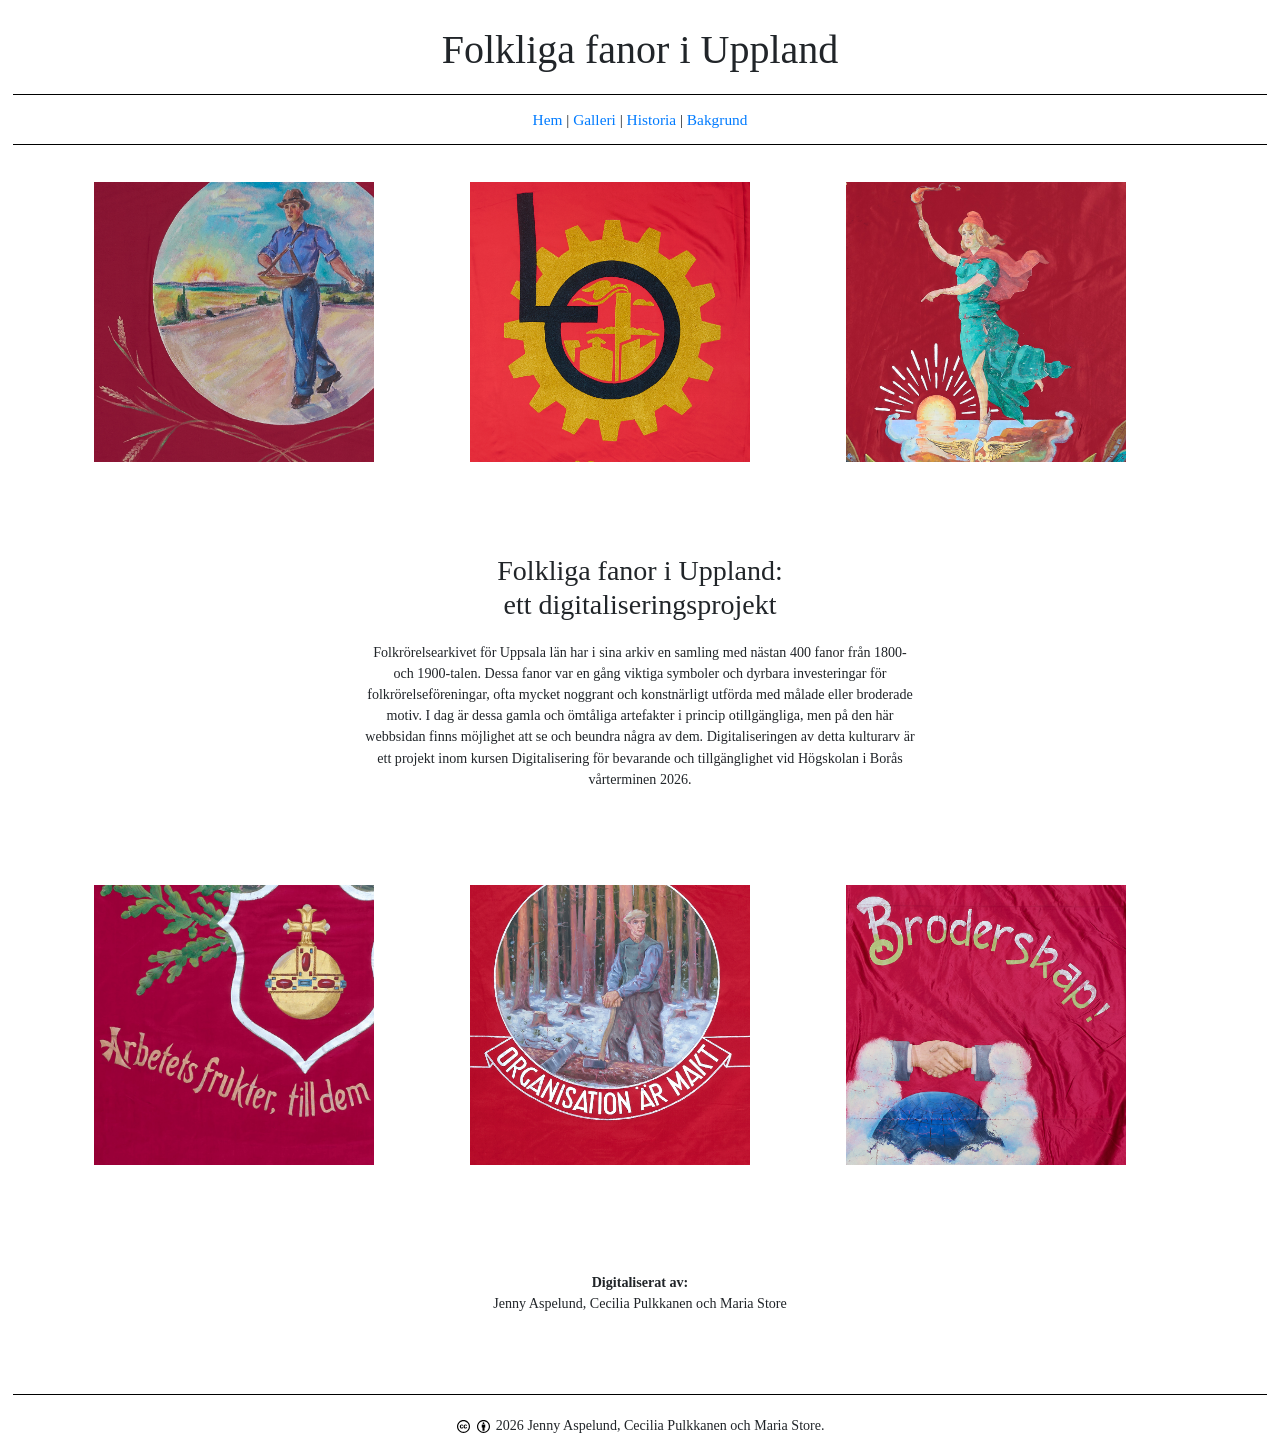
<file: docs/index.html>
<!DOCTYPE HTML>
<html lang="en" xml:lang="en">
   <head>
      <meta http-equiv="Content-Type" content="text/html; charset=UTF-8">
      <title> Fanor i Uppland: om projektet </title>
      <link rel="stylesheet"
         href="https://stackpath.bootstrapcdn.com/bootstrap/4.3.1/css/bootstrap.min.css"
         integrity="sha384-ggOyR0iXCbMQv3Xipma34MD+dH/1fQ784/j6cY/iJTQUOhcWr7x9JvoRxT2MZw1T"
         crossorigin="anonymous">
      <link rel="stylesheet" href="assets/css/main.css">
     
   </head>
   <body>
      <header>
         <h1>Folkliga fanor i Uppland</h1>
      </header>
      <nav id="sitenav"><a href="index.html">Hem</a> | 
         <a href="galleri.html">Galleri</a> | 
         <a href="historia.html">Historia</a> |
         <a href="bakgrund.html">Bakgrund</a>
      </nav>
      <main id="manuscript">
         <div class="container">
            <div class="row">
               <div class="column-33">
                  <img src="assets/img/documents/fana01-almunge.detalj.jpg" class="thumbnail"
                     alt="Bild av en fana">
               </div>
               <div class="column-33">
                  <img src="assets/img/documents/fana07-uppsala-fabriks.detalj.jpg" class="thumbnail"
                     alt="Bild av en fana">
               </div>
              
               <div class="column-33">
                  <img src="assets/img/documents/fana08-uppsala-jarnvag.detalj.jpg" class="thumbnail"
                     alt="Bild av en fana">
               </div>
            </div>
            <br>
            <br> 
            <div class="row">
               <div class="column-25"></div>
               <div class="column">
                  <h3 style="text-align: center;">Folkliga fanor i Uppland: <br>ett digitaliseringsprojekt</h3>
                  <p style="text-align: center;">Folkrörelsearkivet för Uppsala län har i sina arkiv en samling med nästan 400 fanor från 1800- och 1900-talen. 
                     Dessa fanor var en gång viktiga symboler och dyrbara investeringar för folkrörelseföreningar, ofta mycket
                     noggrant och konstnärligt utförda med målade eller broderade motiv. I dag är dessa gamla och ömtåliga artefakter 
                     i princip otillgängliga, men på den här webbsidan finns möjlighet att se och beundra några av dem. Digitaliseringen
                     av detta kulturarv är ett projekt inom kursen Digitalisering för bevarande och tillgänglighet vid Högskolan i 
                     Borås vårterminen 2026.</p>
               </div>
               <div class="column-25"></div>
            </div>
            <br>
            <br>
            <div class="row">
               <div class="column-33">
                  <img src="assets/img/documents/fana03b-forsmark-detalj.jpg" class="thumbnail"
                     alt="Bild av en fana">
               </div>
               <div class="column-33">
                  <img src="assets/img/documents/fana06-soderfors.detalj.jpg" class="thumbnail"
                     alt="Bild av en fana">
               </div>
               <div class="column-33">
                  <img src="assets/img/documents/fana09-uppsala-jarnvag.detalj.jpg" class="thumbnail"
                     alt="Bild av en fana">
               </div>
            </div>
            <div class="row">
               <div class="column-33"></div>
               <div class="column-33">
                  
               </div>
               <div class="column-33"></div>
            </div>
            <div class="row">
               <div class="col-sm">
                  <article id="details">
      
                     <p><strong>Digitaliserat av:</strong><br>Jenny Aspelund, Cecilia Pulkkanen och Maria Store</p>
                  </article>
               </div>
            </div>
         </div>
      </main>
      <footer>
         <div class="row" id="footer">
            <div class="col-sm copyright">
               <div class="copyright_logos">
                  <a href="https://creativecommons.org/licenses/by/4.0/legalcode">
                     <img src="assets/img/logos/cc.svg" class="copyright_logo"
                        alt="Creative Commons License">
                     <img src="assets/img/logos/by.svg" class="copyright_logo"
                        alt="Attribution 4.0 International">
                  </a>
               </div>
               <div class="copyright_text"> 2026 Jenny Aspelund, Cecilia Pulkkanen och Maria Store.
               </div>
            </div>
         </div>
      </footer>
      <script src="https://code.jquery.com/jquery-3.3.1.slim.min.js" integrity="sha384-q8i/X+965DzO0rT7abK41JStQIAqVgRVzpbzo5smXKp4YfRvH+8abtTE1Pi6jizo" crossorigin="anonymous"></script>
      <script src="https://cdn.jsdelivr.net/npm/popper.js@1.14.3/dist/umd/popper.min.js" integrity="sha384-ZMP7rVo3mIykV+2+9J3UJ46jBk0WLaUAdn689aCwoqbBJiSnjAK/l8WvCWPIPm49" crossorigin="anonymous"></script>
      <script src="https://cdn.jsdelivr.net/npm/bootstrap@4.1.3/dist/js/bootstrap.min.js" integrity="sha384-ChfqqxuZUCnJSK3+MXmPNIyE6ZbWh2IMqE241rYiqJxyMiZ6OW/JmZQ5stwEULTy" crossorigin="anonymous"></script>
   </body>
</html>
</file>
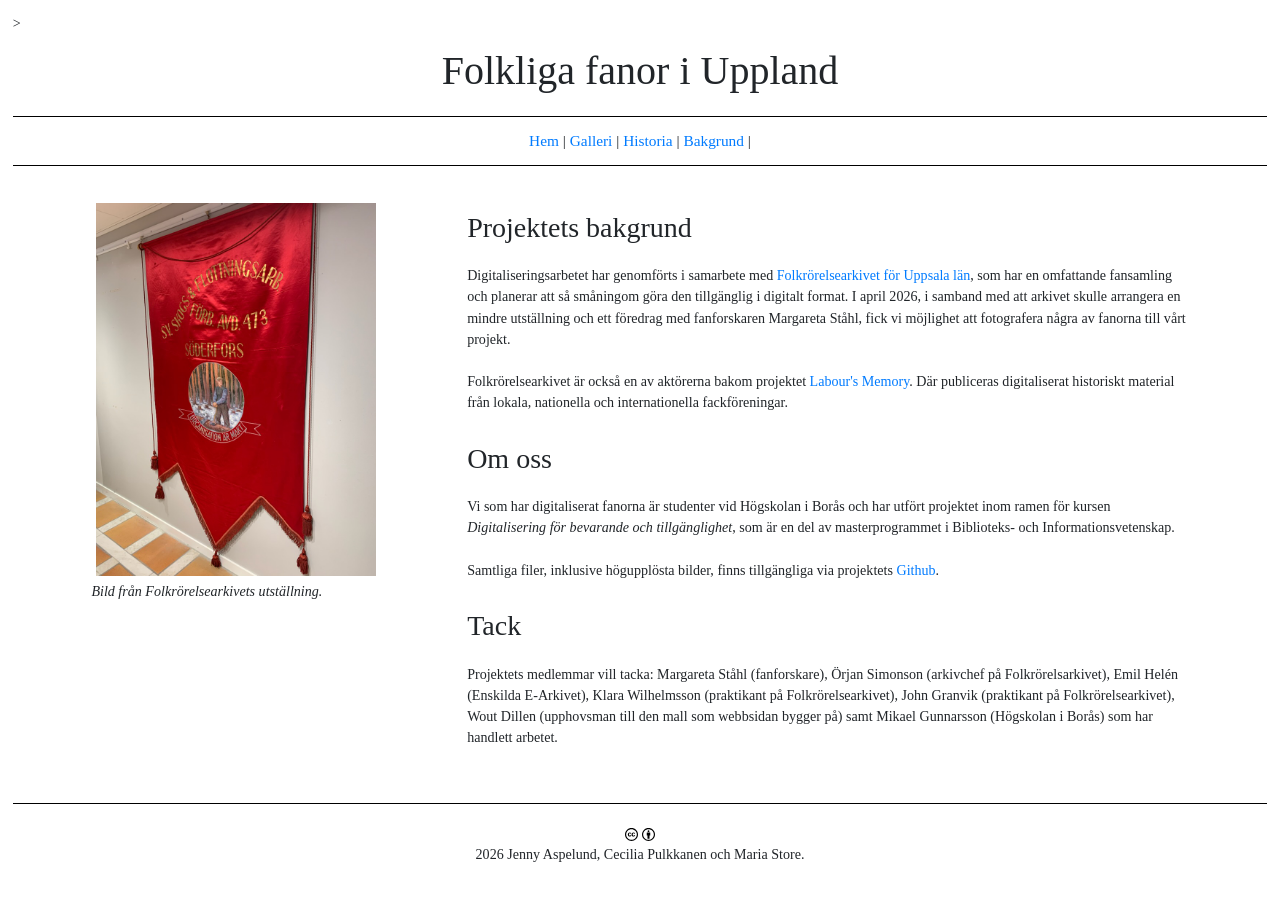
<file: docs/bakgrund.html>
<!DOCTYPE HTML><html lang="en" xml:lang="en">
   <head>
      <meta http-equiv="Content-Type" content="text/html; charset=UTF-8">
      <title>
                    
                    Folkliga fanor i Uppland
                </title>
      <link rel="stylesheet"
         href="https://stackpath.bootstrapcdn.com/bootstrap/4.3.1/css/bootstrap.min.css"
         integrity="sha384-ggOyR0iXCbMQv3Xipma34MD+dH/1fQ784/j6cY/iJTQUOhcWr7x9JvoRxT2MZw1T"
         crossorigin="anonymous">
      <link rel="stylesheet" href="assets/css/main.css">>
      <header>
         <h1>Folkliga fanor i Uppland</h1>
      </header>
      <nav id="sitenav"><a href="index.html">Hem</a> |
         <a href="galleri.html">Galleri</a> |
         <a href="historia.html">Historia</a> |
         <a href="bakgrund.html">Bakgrund</a> |
         </nav>
      <main>
         <div class="container">
            <div class="row">
               <div class="col-">
                  
               </div>
               <div class="col-md">
               </div>
            </div>
            <div class="row">
               <div class="col-md-4">
                  <article><img class="thumbnail" src="assets/img/documents/fanvisning.jpg" title="fanvisning.jpg" alt="&#xA;               A photograph of a banner.&#xA;            "></article>
                  <p><em>Bild från Folkrörelsearkivets utställning.</em><br />
               </div>
               <div class="col-md-8">
                  <article class="transcription">
                     <h3>Projektets bakgrund</h3>
                     <p>Digitaliseringsarbetet har genomförts i samarbete med <a href="https://www.fauppsala.se/">Folkrörelsearkivet för Uppsala län</a>, som har en omfattande fansamling och planerar att så småningom göra den tillgänglig i digitalt format. I april 2026, i samband med att arkivet skulle arrangera en mindre utställning och ett föredrag med fanforskaren Margareta Ståhl, fick vi möjlighet att fotografera några av fanorna till vårt projekt.
                        <br>
                        <br>
                        Folkrörelsearkivet är också en av aktörerna bakom projektet <a href="https://laboursmemory.org/s/main/page/welcome">Labour's Memory</a>. Där publiceras digitaliserat historiskt material från lokala, nationella och internationella fackföreningar.  
                           
                     <h3>Om oss</h3>
                     <p>Vi som har digitaliserat fanorna är studenter vid Högskolan i Borås och har utfört projektet inom ramen för kursen <em>Digitalisering för bevarande och tillgänglighet</em>, som är en del av masterprogrammet i Biblioteks- och Informationsvetenskap.<br>
                        <br>Samtliga filer, inklusive högupplösta bilder, finns tillgängliga via projektets <a href="https://github.com/jennyaspelund/Digitisering-av-fanor">Github</a>.
                        <br>
                         
                     <h3>Tack</h3>
                     <p>Projektets medlemmar vill tacka: Margareta Ståhl (fanforskare), Örjan Simonson (arkivchef på Folkrörelsarkivet), Emil Helén (Enskilda E-Arkivet), Klara Wilhelmsson (praktikant på Folkrörelsearkivet), John Granvik (praktikant på Folkrörelsearkivet), Wout Dillen (upphovsman till den mall som webbsidan bygger på) samt Mikael Gunnarsson (Högskolan i Borås) som har handlett arbetet.</p>
                     </article>
               </div>
            </div>
            
            <div class="row">
               <div class="col-">
                  
               </div>
            </div>
         </div>
      </main>
      <footer>
         <div class="row" id="footer">
            <div class="col-sm copyright">
               <div><a href="https://creativecommons.org/licenses/by/4.0/legalcode"><img src="assets/img/logos/cc.svg" class="copyright_logo" alt="Creative Commons License"><img src="assets/img/logos/by.svg" class="copyright_logo" alt="Attribution 4.0 International"></a></div>
               <div>
                  2026 Jenny Aspelund, Cecilia Pulkkanen och Maria Store.
                  </div>
            </div>
         </div>
      </footer><script src="https://code.jquery.com/jquery-3.3.1.slim.min.js" integrity="sha384-q8i/X+965DzO0rT7abK41JStQIAqVgRVzpbzo5smXKp4YfRvH+8abtTE1Pi6jizo" crossorigin="anonymous"></script><script src="https://cdn.jsdelivr.net/npm/popper.js@1.14.3/dist/umd/popper.min.js" integrity="sha384-ZMP7rVo3mIykV+2+9J3UJ46jBk0WLaUAdn689aCwoqbBJiSnjAK/l8WvCWPIPm49" crossorigin="anonymous"></script><script src="https://cdn.jsdelivr.net/npm/bootstrap@4.1.3/dist/js/bootstrap.min.js" integrity="sha384-ChfqqxuZUCnJSK3+MXmPNIyE6ZbWh2IMqE241rYiqJxyMiZ6OW/JmZQ5stwEULTy" crossorigin="anonymous"></script>
</html>
</file>
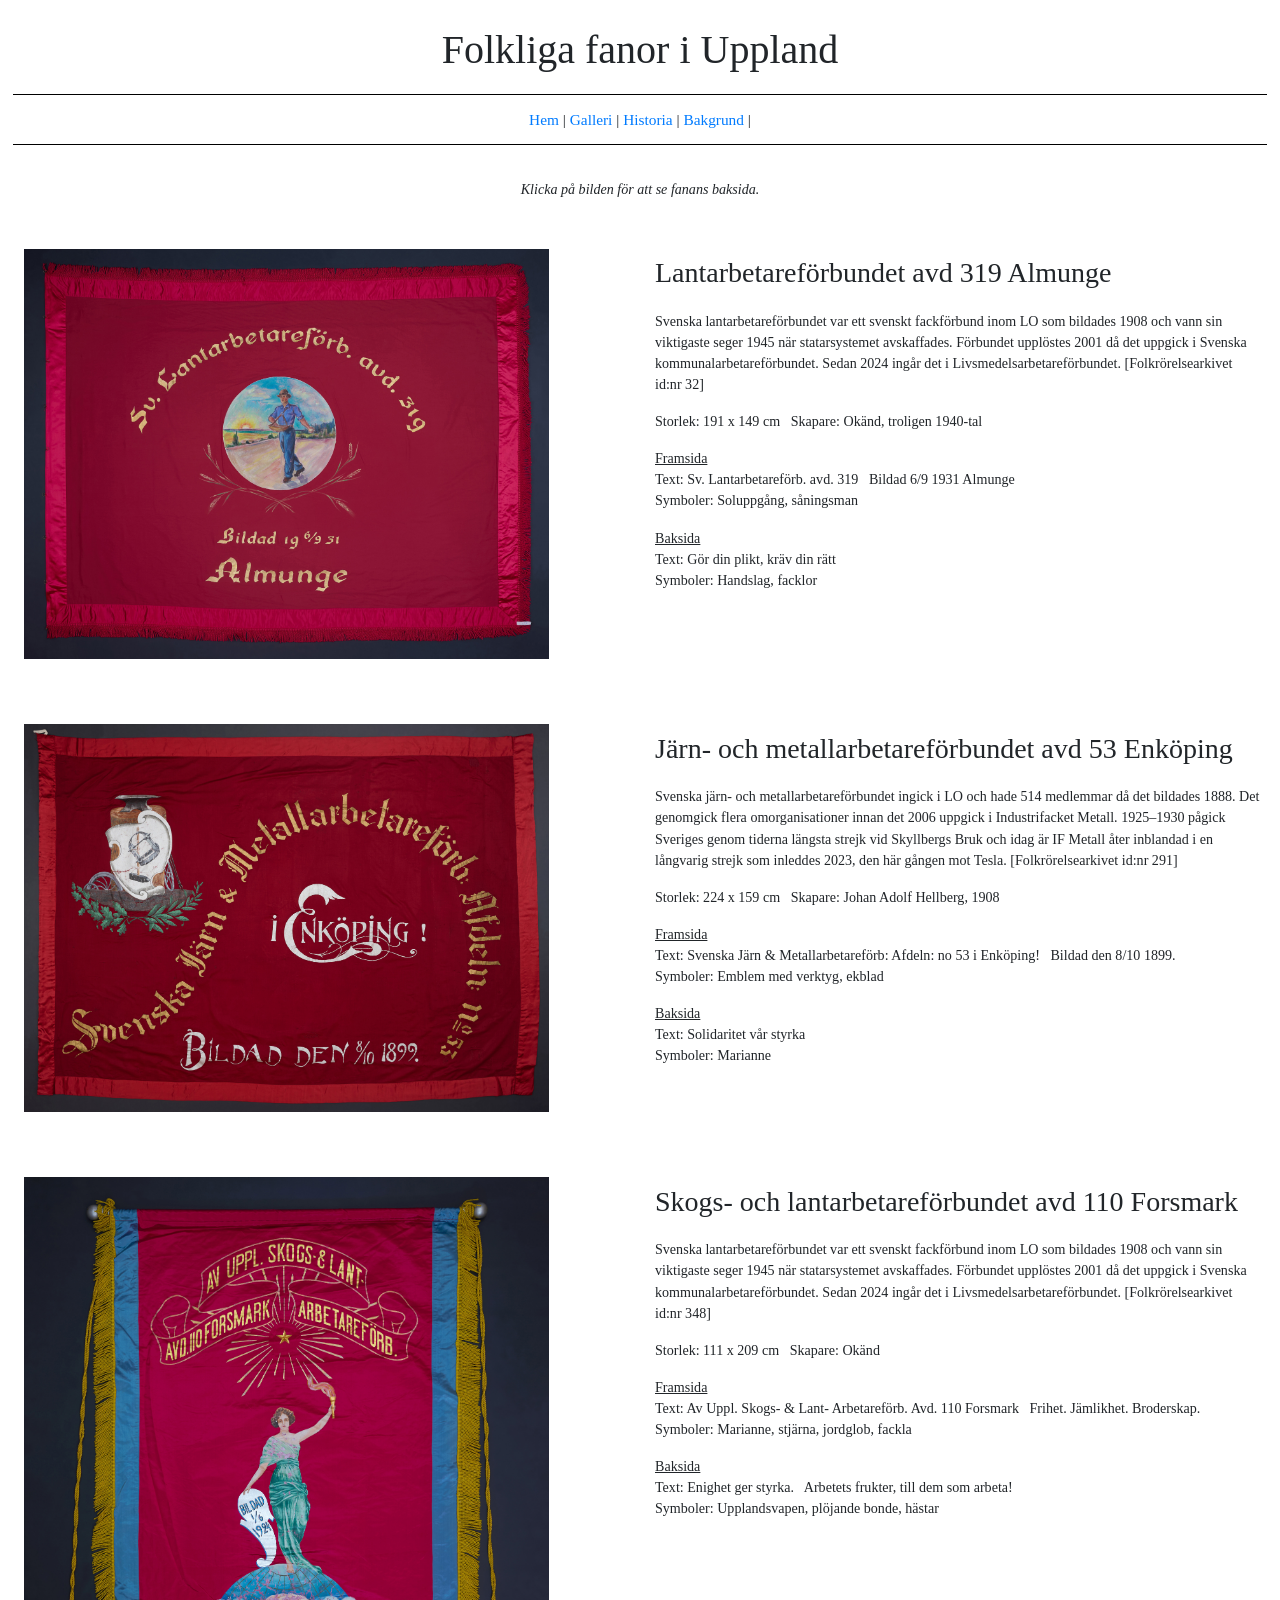
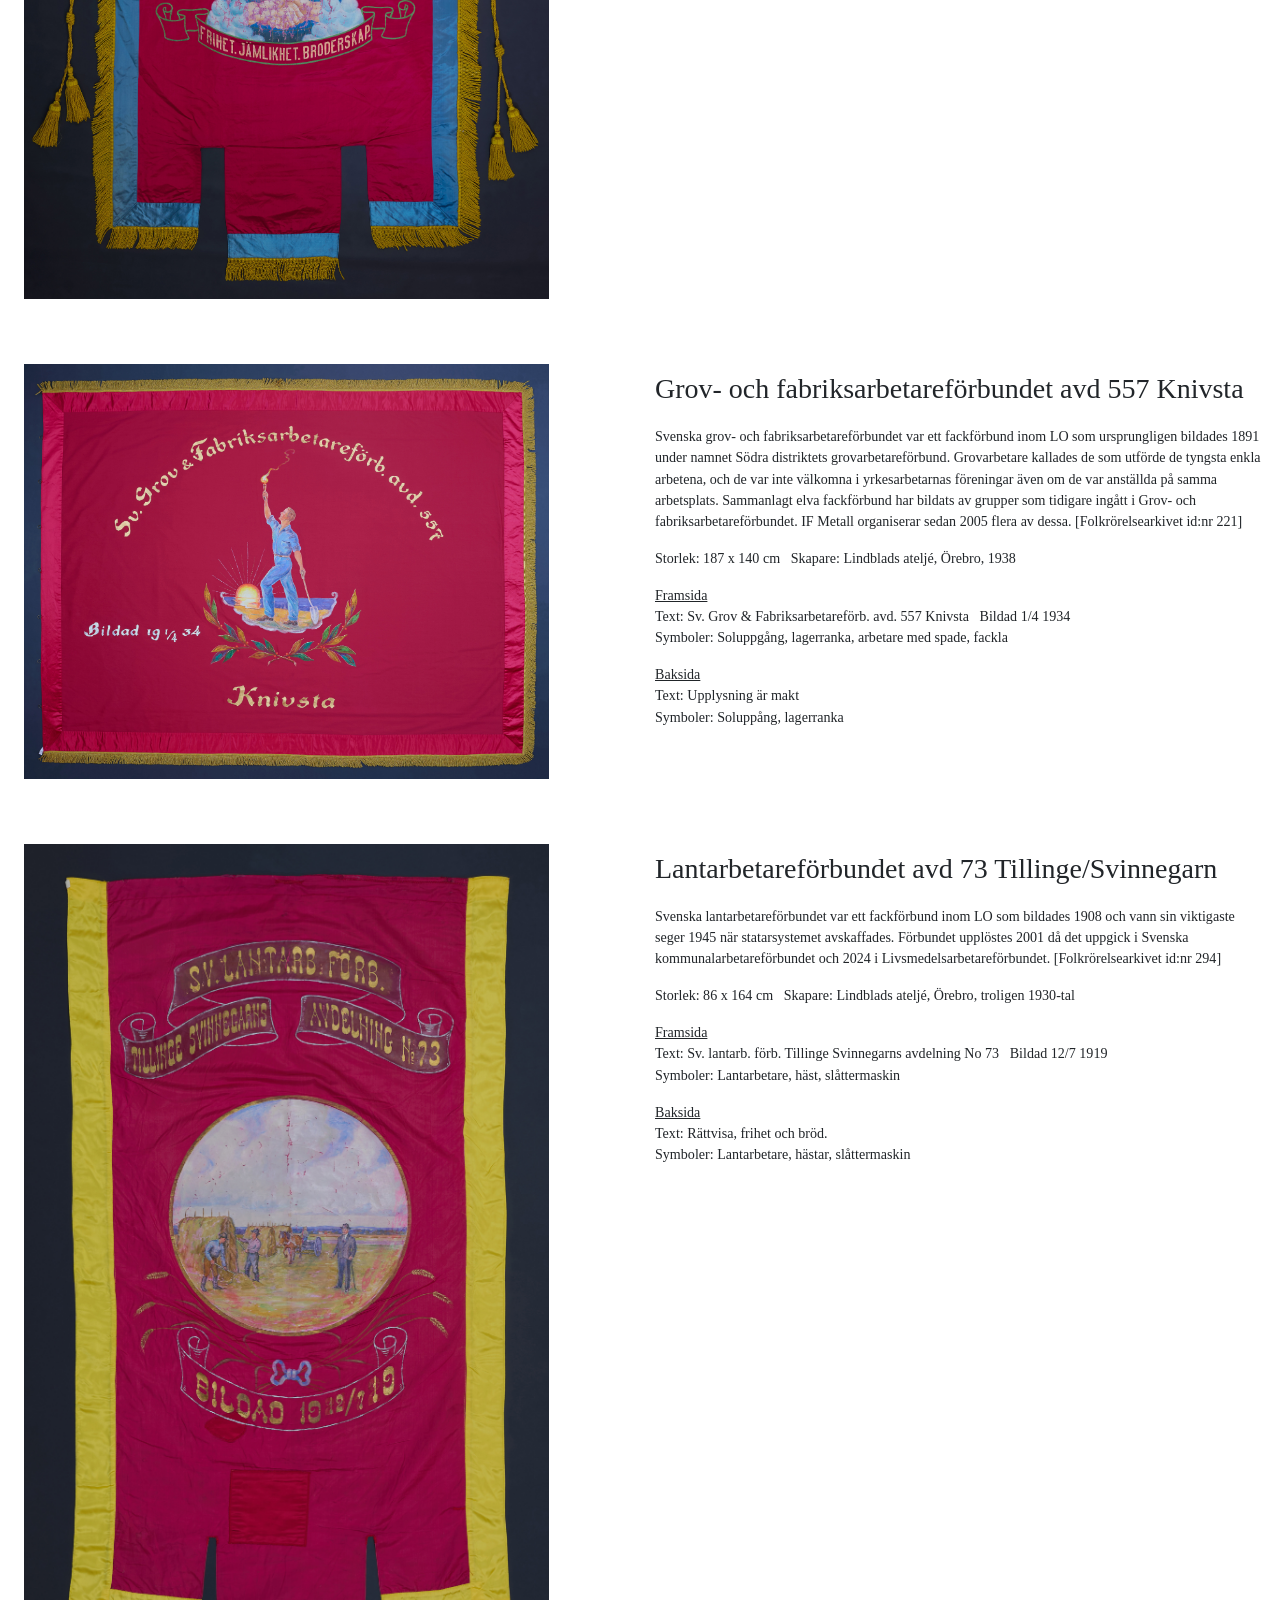
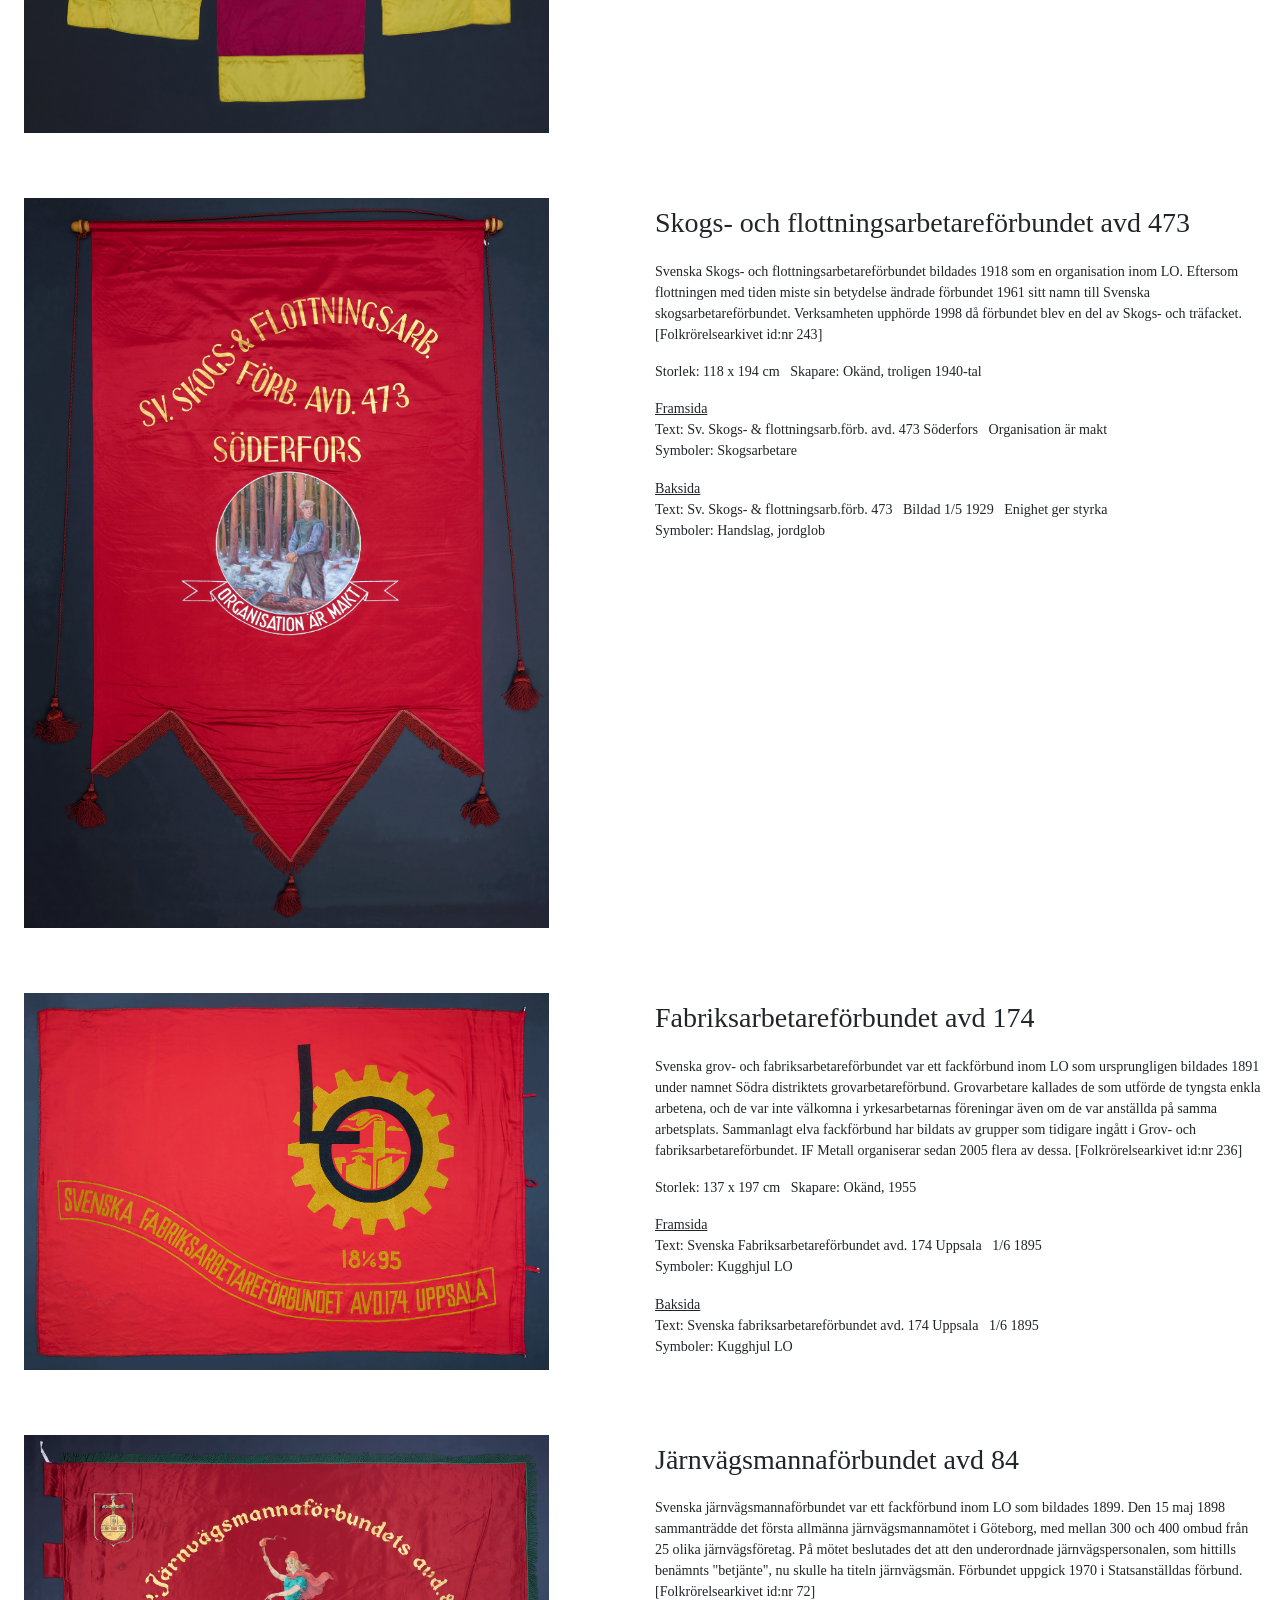
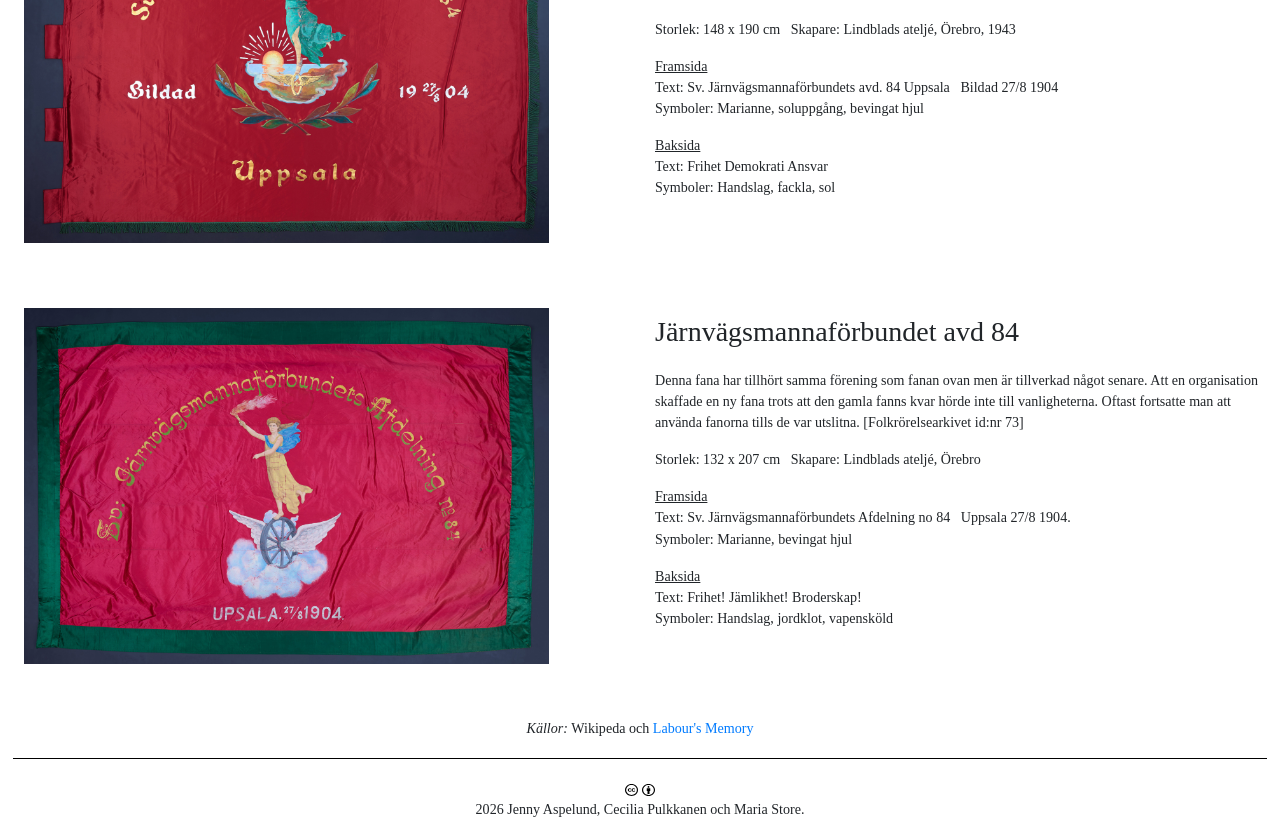
<file: docs/galleri.html>
<!DOCTYPE HTML><html lang="en" xml:lang="en">
   <head>
      <meta http-equiv="Content-Type" content="text/html; charset=UTF-8">
      <title>
                    
                    Folkliga fanor i Uppland
                </title>
      <link rel="stylesheet"
         href="https://stackpath.bootstrapcdn.com/bootstrap/4.3.1/css/bootstrap.min.css"
         integrity="sha384-ggOyR0iXCbMQv3Xipma34MD+dH/1fQ784/j6cY/iJTQUOhcWr7x9JvoRxT2MZw1T"
         crossorigin="anonymous">
      <link rel="stylesheet" href="assets/css/main.css">
   </head>
   <body>
      <header>
         <h1>Folkliga fanor i Uppland</h1>
      </header>
      <nav id="sitenav"><a href="index.html">Hem</a> |
         <a href="galleri.html">Galleri</a> |
         <a href="historia.html">Historia</a> |
         <a href="bakgrund.html">Bakgrund</a> |
         </nav>
      <main id="manuscript">
         <div class="container">
                        </div>
         <br>
         <p style="text-align: center;"><em>Klicka på bilden för att se fanans baksida.</em></p>
         <br>
         
            <div class="row">
               <div class="col-sm">
                  
                  <article><img id="myImage0" class="img-full"
                        src="assets/img/documents/fana01a-almunge-medium.jpg"
                        title="fana01a-almunge"
                        alt="A photograph of a banner"
                        onclick="this.src = this.src.includes('01a-') ? 'assets/img/documents/fana01b-almunge-medium.jpg'
                        : 'assets/img/documents/fana01a-almunge-medium.jpg';">
                   </article>
               </div>
               <div class="col-sm">
                  <h3>Lantarbetareförbundet avd 319 Almunge</h3>
                  <article class="transcription">
                     <p>Svenska lantarbetareförbundet var ett svenskt fackförbund inom LO som bildades 1908 och vann sin viktigaste seger 1945 när statarsystemet avskaffades. Förbundet upplöstes 2001 då det uppgick i Svenska kommunalarbetareförbundet. Sedan 2024 ingår det i Livsmedelsarbetareförbundet. [Folkrörelsearkivet id:nr 32] 
                     <p>Storlek: 191 x 149 cm &nbsp;&nbsp;Skapare: Okänd, troligen 1940-tal</p>                     
                     <p><u>Framsida</u><br /> 
                        Text: Sv. Lantarbetareförb. avd. 319 &nbsp;&nbsp;Bildad 6/9 1931 Almunge<br />
                   Symboler: Soluppgång, såningsman </p>
                   <p><u>Baksida</u><br />
                   Text: Gör din plikt, kräv din rätt<br />
                   Symboler: Handslag, facklor</p>
                  </article>
               </div>
            </div>
         <br>
         <br>
            
            <div class="row">
               <div class="col-sm">
                  <article><img id="myImage1" class="img-full"
                        src="assets/img/documents/fana02a-enkoping-medium.jpg"
                        title="fana02a-enkoping"
                        alt="A photograph of a banner"
                        onclick="this.src = this.src.includes('02a-') ? 'assets/img/documents/fana02b-enkoping-medium.jpg'
                        : 'assets/img/documents/fana02a-enkoping-medium.jpg';">
                  </article>
               </div>
               <div class="col-sm">
                  <h3>Järn- och metallarbetareförbundet avd 53 Enköping</h3>
                  <article class="transcription">
                     <p>Svenska järn- och metallarbetareförbundet ingick i LO och hade 514 medlemmar då det bildades 1888. Det genomgick flera omorganisationer innan det 2006 uppgick i Industrifacket Metall. 1925–1930 pågick Sveriges genom tiderna längsta strejk vid Skyllbergs Bruk och idag är IF Metall åter inblandad i en långvarig strejk som inleddes 2023, den här gången mot Tesla. [Folkrörelsearkivet id:nr 291]
                     <p>Storlek: 224 x 159 cm &nbsp;&nbsp;Skapare: Johan Adolf Hellberg, 1908</p>                     
                  <p><u>Framsida</u><br /> 
                     Text: Svenska Järn & Metallarbetareförb: Afdeln: no 53 i Enköping! &nbsp;&nbsp;Bildad den 8/10 1899.<br />
                  Symboler: Emblem med verktyg, ekblad </p>
                   <p><u>Baksida</u><br />
                  Text: Solidaritet vår styrka<br />
                   Symboler: Marianne</p>
                  </article>
               </div>
            </div>
         <br>
         <br>
            
            <div class="row">
               <div class="col-sm">
                  <article><img id="myImage2" class="img-full"
                        src="assets/img/documents/fana03a-forsmark-medium.jpg"
                        title="fana03a-forsmark"
                        alt="A photograph of a banner"
                        onclick="this.src = this.src.includes('03a-') ? 'assets/img/documents/fana03b-forsmark-medium.jpg'
                        : 'assets/img/documents/fana03a-forsmark-medium.jpg';">
                   </article>
               </div>
               <div class="col-sm">
                  <h3>Skogs- och lantarbetareförbundet avd 110 Forsmark</h3>
                  <article class="transcription">
                     <p>Svenska lantarbetareförbundet var ett svenskt fackförbund inom LO som bildades 1908 och vann sin viktigaste seger 1945 när statarsystemet avskaffades. Förbundet upplöstes 2001 då det uppgick i Svenska kommunalarbetareförbundet. Sedan 2024 ingår det i Livsmedelsarbetareförbundet. [Folkrörelsearkivet id:nr 348]<br /> 
                     <p>Storlek: 111 x 209 cm &nbsp;&nbsp;Skapare: Okänd<br />
                        </p>
                     <p><u>Framsida</u><br />
                        Text: Av Uppl. Skogs- & Lant- Arbetareförb. Avd. 110 Forsmark  &nbsp;&nbsp;Frihet. Jämlikhet. Broderskap.<br />
                        Symboler: Marianne, stjärna, jordglob, fackla
                     <p><u>Baksida</u><br />
                        Text: Enighet ger styrka. &nbsp;&nbsp;Arbetets frukter, till dem som arbeta!<br />
                        Symboler: Upplandsvapen, plöjande bonde, hästar
                     </p>
                  </article>
               </div>
            </div>
         <br>
         <br>
            
            <div class="row">
               <div class="col-sm">
                  <article><img id="myImage3" class="img-full"
                        src="assets/img/documents/fana04a-knivsta-medium.jpg"
                        title="fana04a-knivsta"
                        alt="A photograph of a banner"
                        onclick="this.src = this.src.includes('04a-') ? 'assets/img/documents/fana04b-knivsta-medium.jpg'
                        : 'assets/img/documents/fana04a-knivsta-medium.jpg';">
                  </article>
               </div>
               <div class="col-sm">
                  <h3>Grov- och fabriksarbetareförbundet avd 557 Knivsta</h3>
                  <article class="transcription">
                     <p>Svenska grov- och fabriksarbetareförbundet var ett fackförbund inom LO som ursprungligen bildades 1891 under namnet Södra distriktets grovarbetareförbund. Grovarbetare kallades de som utförde de tyngsta enkla arbetena, och de var inte välkomna i yrkesarbetarnas föreningar även om de var anställda på samma arbetsplats. Sammanlagt elva fackförbund har bildats av grupper som tidigare ingått i Grov- och fabriksarbetareförbundet. IF Metall organiserar sedan 2005 flera av dessa. [Folkrörelsearkivet id:nr 221]<br />
                        <p>Storlek: 187 x 140 cm &nbsp;&nbsp;Skapare: Lindblads ateljé, Örebro, 1938<br />
                        </p>
                     <p><u>Framsida</u><br />
                        Text: Sv. Grov & Fabriksarbetareförb. avd. 557 Knivsta &nbsp;&nbsp;Bildad 1/4 1934<br />
                        Symboler: Soluppgång, lagerranka, arbetare med spade, fackla</p>
                     <p><u>Baksida</u><br />
                        Text: Upplysning är makt<br />
                        Symboler: Soluppång, lagerranka</p>
                    </article>
               </div>
            </div>
         <br>
         <br>
            
            <div class="row">
               <div class="col-sm">
                  <article><img id="myImage4" class="img-full"
                        src="assets/img/documents/fana05a-svinnegarn-medium.jpg"
                        title="fana05a-svinnegarn"
                        alt="A photograph of a banner"
                        onclick="this.src = this.src.includes('05a-') ? 'assets/img/documents/fana05b-svinnegarn-medium.jpg'
                        : 'assets/img/documents/fana05a-svinnegarn-medium.jpg';">
                   </article>
               </div>
               <div class="col-sm">
                  <h3>Lantarbetareförbundet avd 73 Tillinge/Svinnegarn</h3>
                  <article class="transcription">
                     <p>Svenska lantarbetareförbundet var ett fackförbund inom LO som bildades 1908 och vann sin viktigaste seger 1945 när statarsystemet avskaffades. Förbundet upplöstes 2001 då det uppgick i Svenska kommunalarbetareförbundet och 2024 i Livsmedelsarbetareförbundet. [Folkrörelsearkivet id:nr 294]
                     <p>Storlek: 86 x 164 cm &nbsp;&nbsp;Skapare: Lindblads ateljé, Örebro, troligen 1930-tal<br />
                     <p><u>Framsida</u><br />
                        Text: Sv. lantarb. förb. Tillinge Svinnegarns avdelning No 73 &nbsp;&nbsp;Bildad 12/7 1919<br />
                        Symboler: Lantarbetare, häst, slåttermaskin</p>
                     <p><u>Baksida</u><br />
                        Text: Rättvisa, frihet och bröd.<br />
                        Symboler: Lantarbetare, hästar, slåttermaskin</p>
                  </article>
               </div>
            </div>
         <br>
         <br>
            
            <div class="row">
               <div class="col-sm">
                  <article><img id="myImage5" class="img-full"
                        src="assets/img/documents/fana06a-soderfors-medium.jpg"
                        title="fana06a-soderfors"
                        alt="A photograph of a banner"
                        onclick="this.src = this.src.includes('06a-') ? 'assets/img/documents/fana06b-soderfors-medium.jpg'
                        : 'assets/img/documents/fana06a-soderfors-medium.jpg';">
                   </article>
               </div>
               <div class="col-sm">
                  <h3>Skogs- och flottningsarbetareförbundet avd 473</h3>
                  <article class="transcription">
                     <p>Svenska Skogs- och flottningsarbetareförbundet bildades 1918 som en organisation inom LO. Eftersom flottningen med tiden miste sin betydelse ändrade förbundet 1961 sitt namn till Svenska skogsarbetareförbundet. Verksamheten upphörde 1998 då förbundet blev en del av Skogs- och träfacket. [Folkrörelsearkivet id:nr 243]
                     <p>Storlek: 118 x 194 cm &nbsp;&nbsp;Skapare: Okänd, troligen 1940-tal<br />
                     <p><u>Framsida</u><br />
                        Text: Sv. Skogs- & flottningsarb.förb. avd. 473 Söderfors &nbsp;&nbsp;Organisation är makt<br />
                        Symboler: Skogsarbetare</p>
                     <p><u>Baksida</u><br />
                        Text: Sv. Skogs- & flottningsarb.förb. 473 &nbsp;&nbsp;Bildad 1/5 1929 &nbsp;&nbsp;Enighet ger styrka<br />
                        Symboler: Handslag, jordglob</p>
                  </article>
               </div>
            </div>
         <br>
         <br>
            
            <div class="row">
               <div class="col-sm">
                  <article><img id="myImage6" class="img-full"
                        src="assets/img/documents/fana07a-uppsala-fabriks-medium.jpg"
                        title="fana07a-uppsala-fabriks"
                        alt="A photograph of a banner"
                        onclick="this.src = this.src.includes('07a-') ? 'assets/img/documents/fana07b-uppsala-fabriks-medium.jpg'
                        : 'assets/img/documents/fana07a-uppsala-fabriks-medium.jpg';">
                   </article>
               </div>
               <div class="col-sm">
                  <h3>Fabriksarbetareförbundet avd 174</h3>
                  <article class="transcription">
                     <p>Svenska grov- och fabriksarbetareförbundet var ett fackförbund inom LO som ursprungligen bildades 1891 under namnet Södra distriktets grovarbetareförbund. Grovarbetare kallades de som utförde de tyngsta enkla arbetena, och de var inte välkomna i yrkesarbetarnas föreningar även om de var anställda på samma arbetsplats. Sammanlagt elva fackförbund har bildats av grupper som tidigare ingått i Grov- och fabriksarbetareförbundet. IF Metall organiserar sedan 2005 flera av dessa. [Folkrörelsearkivet id:nr 236]
                     <p>Storlek: 137 x 197 cm &nbsp;&nbsp;Skapare: Okänd, 1955<br />  
                     <p><u>Framsida</u><br />
                        Text: Svenska Fabriksarbetareförbundet avd. 174 Uppsala &nbsp;&nbsp;1/6 1895<br />
                        Symboler: Kugghjul LO</p>
                     <p><u>Baksida</u><br />
                        Text: Svenska fabriksarbetareförbundet avd. 174 Uppsala &nbsp;&nbsp;1/6 1895<br />
                        Symboler: Kugghjul LO</p>
                  </article>
               </div>
            </div>
         <br>
         <br>
             
            <div class="row">
               <div class="col-sm">
                  <article><img id="myImage7" class="img-full"
                        src="assets/img/documents/fana08a-uppsala-jarnvag-medium.jpg"
                        title="fana08a-uppsala-jarnvag"
                        alt="A photograph of a banner"
                        onclick="this.src = this.src.includes('08a-') ? 'assets/img/documents/fana08b-uppsala-jarnvag-medium.jpg'
                        : 'assets/img/documents/fana08a-uppsala-jarnvag-medium.jpg';">
                   </article>
               </div>
               <div class="col-sm">
                  <h3>Järnvägsmannaförbundet avd 84</h3>
                  <article class="transcription">
                     <p>Svenska järnvägsmannaförbundet var ett fackförbund inom LO som bildades 1899. Den 15 maj 1898 sammanträdde det första allmänna järnvägsmannamötet i Göteborg, med mellan 300 och 400 ombud från 25 olika järnvägsföretag. På mötet beslutades det att den underordnade järnvägspersonalen, som hittills benämnts "betjänte", nu skulle ha titeln järnvägsmän. Förbundet uppgick 1970 i Statsanställdas förbund. [Folkrörelsearkivet id:nr 72]
                     <p>Storlek: 148 x 190 cm &nbsp;&nbsp;Skapare: Lindblads ateljé, Örebro, 1943<br />
                     <p><u>Framsida</u><br />
                        Text: Sv. Järnvägsmannaförbundets avd. 84 Uppsala &nbsp;&nbsp;Bildad 27/8 1904<br />
                        Symboler: Marianne, soluppgång, bevingat hjul</p>
                     <p><u>Baksida</u><br />
                        Text: Frihet Demokrati Ansvar <br />
                        Symboler: Handslag, fackla, sol</p>
                  </article>
               </div>
            </div>
         <br>
         <br>
            
            <div class="row">
               <div class="col-sm">
                  <article><img id="myImage8" class="img-full"
                        src="assets/img/documents/fana09a-uppsala-jarnvag-medium.jpg"
                        title="fana09a-uppsala-jarnvag"
                        alt="A photograph of a banner"
                        onclick="this.src = this.src.includes('09a-') ? 'assets/img/documents/fana09b-uppsala-jarnvag-medium.jpg'
                        : 'assets/img/documents/fana09a-uppsala-jarnvag-medium.jpg';">
                   </article>
               </div>
               <div class="col-sm">
                  <h3>Järnvägsmannaförbundet avd 84</h3>
                  <article class="transcription">
                     <p>Denna fana har tillhört samma förening som fanan ovan men är tillverkad något senare. Att en organisation skaffade en ny fana trots att den gamla fanns kvar hörde inte till vanligheterna. Oftast fortsatte man att använda fanorna tills de var utslitna. [Folkrörelsearkivet id:nr 73]
                     <p>Storlek: 132 x 207 cm &nbsp;&nbsp;Skapare: Lindblads ateljé, Örebro<br />
                     <p><u>Framsida</u><br />
                        Text: Sv. Järnvägsmannaförbundets Afdelning no 84 &nbsp;&nbsp;Uppsala 27/8 1904.<br />
                        Symboler: Marianne, bevingat hjul </p>
                     <p><u>Baksida</u><br />
                        Text: Frihet! Jämlikhet! Broderskap!<br />
                        Symboler: Handslag, jordklot, vapensköld</p>
                  </article>
               </div>
            </div>
         <br>
         <br>
                   
         <p style="text-align: center;"><em>Källor:</em> Wikipeda och <a href="https://laboursmemory.org/s/main/page/welcome">Labour's Memory</a></p>
               
   
      </main>
     
      
      <footer>
         <div class="row" id="footer">
            <div class="col-sm copyright">
               <div><a href="https://creativecommons.org/licenses/by/4.0/legalcode"><img src="assets/img/logos/cc.svg" class="copyright_logo" alt="Creative Commons License"><img src="assets/img/logos/by.svg" class="copyright_logo" alt="Attribution 4.0 International"></a></div>
               <div>
                  2026 Jenny Aspelund, Cecilia Pulkkanen och Maria Store.
                  </div>
            </div>
         </div>
      </footer><script src="https://code.jquery.com/jquery-3.3.1.slim.min.js" integrity="sha384-q8i/X+965DzO0rT7abK41JStQIAqVgRVzpbzo5smXKp4YfRvH+8abtTE1Pi6jizo" crossorigin="anonymous"></script><script src="https://cdn.jsdelivr.net/npm/popper.js@1.14.3/dist/umd/popper.min.js" integrity="sha384-ZMP7rVo3mIykV+2+9J3UJ46jBk0WLaUAdn689aCwoqbBJiSnjAK/l8WvCWPIPm49" crossorigin="anonymous"></script><script src="https://cdn.jsdelivr.net/npm/bootstrap@4.1.3/dist/js/bootstrap.min.js" integrity="sha384-ChfqqxuZUCnJSK3+MXmPNIyE6ZbWh2IMqE241rYiqJxyMiZ6OW/JmZQ5stwEULTy" crossorigin="anonymous"></script>

   </body>
</html>
</file>
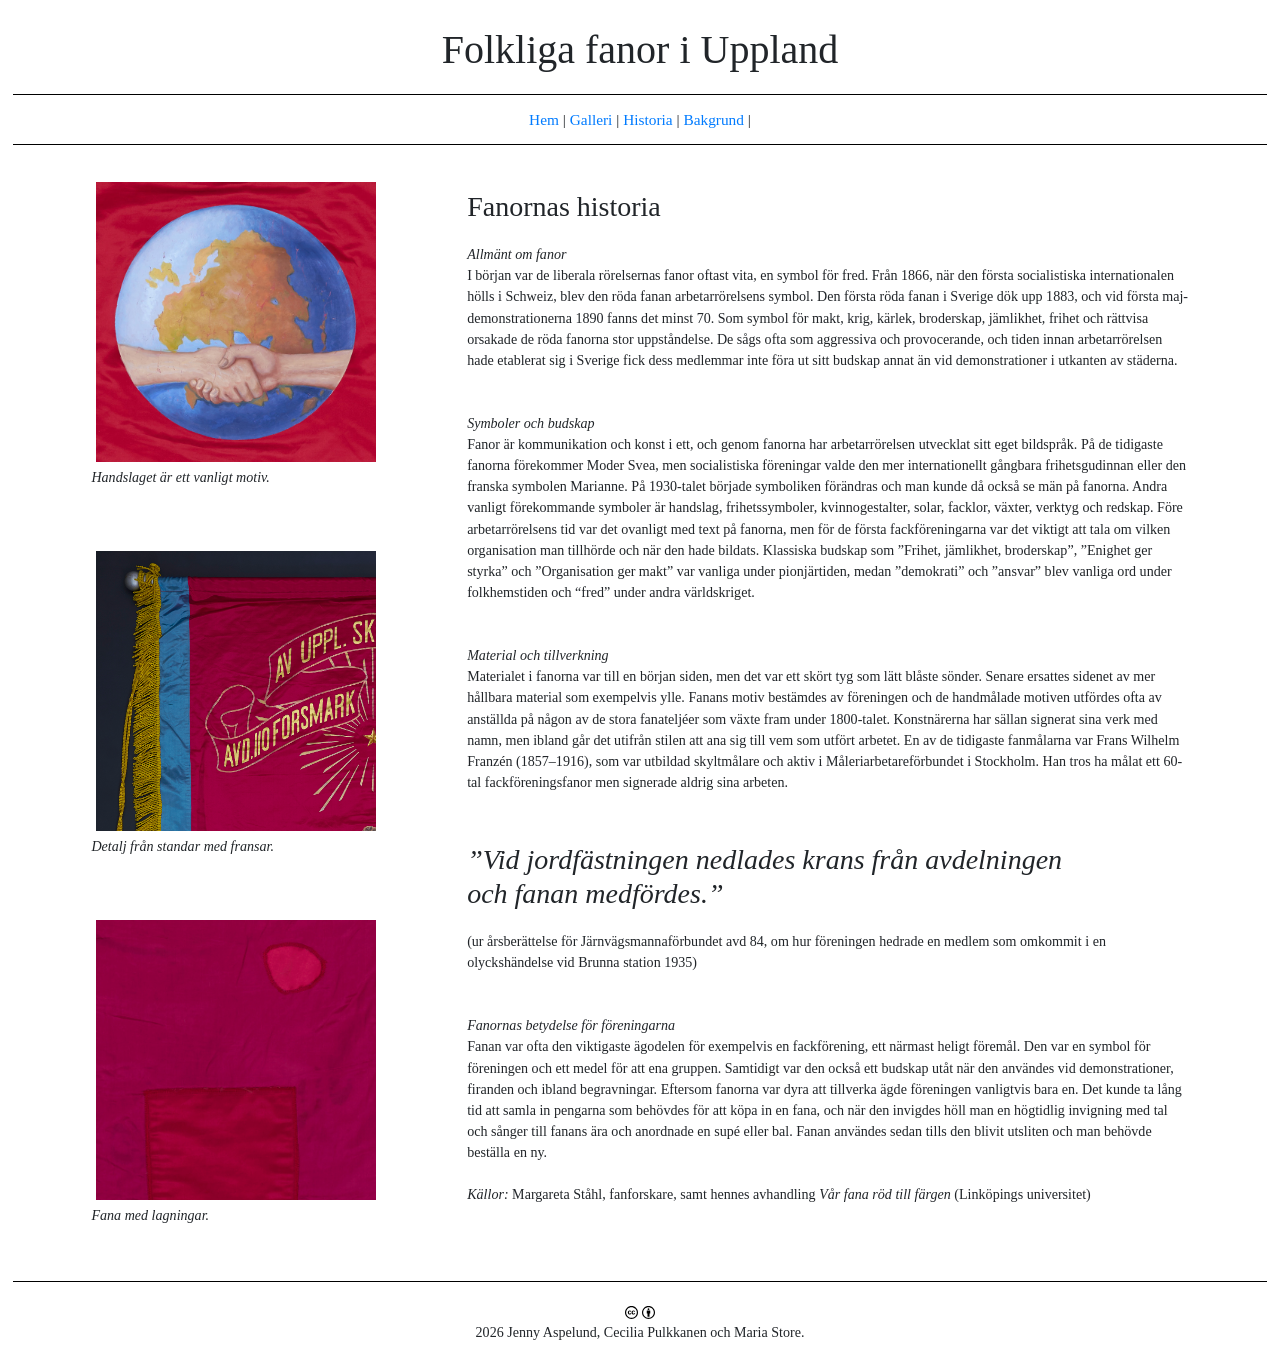
<file: docs/historia.html>
<!DOCTYPE HTML><html lang="en" xml:lang="en">
   <head>
      <meta http-equiv="Content-Type" content="text/html; charset=UTF-8">
      <title>
                    
                    Folkliga fanor i Uppland
                </title>
      <link rel="stylesheet"
         href="https://stackpath.bootstrapcdn.com/bootstrap/4.3.1/css/bootstrap.min.css"
         integrity="sha384-ggOyR0iXCbMQv3Xipma34MD+dH/1fQ784/j6cY/iJTQUOhcWr7x9JvoRxT2MZw1T"
         crossorigin="anonymous">
      <link rel="stylesheet" href="assets/css/main.css">
   </head>
   <body>
      <header>
         <h1>Folkliga fanor i Uppland</h1>
      </header>
      <nav id="sitenav"><a href="index.html">Hem</a> |
         <a href="galleri.html">Galleri</a> |
         <a href="historia.html">Historia</a> |
         <a href="bakgrund.html">Bakgrund</a> |
         </nav>
      <main id="manuscript">
         <div class="container">
            <div class="row">
               <div class="col-">
                  
               </div>
               <div class="col-md">
                  
               </div>
            </div>
            <div class="row">
               <div class="col-md-4">
                  <article><img class="thumbnail" src="assets/img/documents/fana06b-soderfors-detalj.jpg" title="fana06b-soderfors-detalj.jpg" alt="&#xA;               A photograph of a banner.&#xA;            "></article>
                  <p><em>Handslaget är ett vanligt motiv.</em><br />
                  <br>
                  <br>
                  <article><img class="thumbnail" src="assets/img/documents/fana03a-forsmark-detalj.jpg" title="fana03a-forsmark-detalj.jpg" alt="&#xA;               A photograph of a banner.&#xA;            "></article>
                  <p><em>Detalj från standar med fransar.</em><br />
                  <br>
                  <br>
                  <article><img class="thumbnail" src="assets/img/documents/fana05b-svinnegarn-detalj.jpg" title="fana05b-svinnegarn-detalj.jpg" alt="&#xA;               A photograph of a banner.&#xA;            "></article>
                  <p><em>Fana med lagningar.</em><br />
            </div>
               
               
               <div class="col-md-8">
                  <article class="transcription">
                     <h3>Fanornas historia</h3>
                     
                     <p><em>Allmänt om fanor</em><br />
                  
                        I början var de liberala rörelsernas fanor oftast vita, en symbol för fred. Från 1866, när den första socialistiska internationalen hölls i Schweiz, blev den röda fanan arbetarrörelsens symbol. Den första röda fanan i Sverige dök upp 1883, och vid första maj-demonstrationerna 1890 fanns det minst 70. Som symbol för makt, krig, kärlek, broderskap, jämlikhet, frihet och rättvisa orsakade de röda fanorna stor uppståndelse. De sågs ofta som aggressiva och provocerande, och tiden innan arbetarrörelsen hade etablerat sig i Sverige fick dess medlemmar inte föra ut sitt budskap annat än vid demonstrationer i utkanten av städerna.<br />
                        <br>
                        <br>
                        <em>Symboler och budskap</em><br />
                      
                        Fanor är kommunikation och konst i ett, och genom fanorna har arbetarrörelsen utvecklat sitt eget bildspråk. På de tidigaste fanorna förekommer Moder Svea, men socialistiska föreningar valde den mer internationellt gångbara frihetsgudinnan eller den franska symbolen Marianne. På 1930-talet började symboliken förändras och man kunde då också se män på fanorna. Andra vanligt förekommande symboler är handslag, frihetssymboler, kvinnogestalter, solar, facklor, växter, verktyg och redskap. Före arbetarrörelsens tid var det ovanligt med text på fanorna, men för de första fackföreningarna var det viktigt att tala om vilken organisation man tillhörde och när den hade bildats. Klassiska budskap som ”Frihet, jämlikhet, broderskap”, ”Enighet ger styrka” och ”Organisation ger makt” var vanliga under pionjärtiden, medan ”demokrati” och ”ansvar” blev vanliga ord under folkhemstiden och “fred” under andra världskriget.
                        <br>
                        <br>
                        <br>
                        <em>Material och tillverkning</em><br />
                       
                        Materialet i fanorna var till en början siden, men det var ett skört tyg som lätt blåste sönder. Senare ersattes sidenet av mer hållbara material som exempelvis ylle. Fanans motiv bestämdes av föreningen och de handmålade motiven utfördes ofta av anställda på någon av de stora fanateljéer som växte fram under 1800-talet. Konstnärerna har sällan signerat sina verk med namn, men ibland går det utifrån stilen att ana sig till vem som utfört arbetet. En av de tidigaste fanmålarna var Frans Wilhelm Franzén (1857–1916), som var utbildad skyltmålare och aktiv i Måleriarbetareförbundet i Stockholm. Han tros ha målat ett 60-tal fackföreningsfanor men signerade aldrig sina arbeten.
                        <br>
                        <br>
                     <h3><em>”Vid jordfästningen nedlades krans från avdelningen <br> och fanan medfördes.”</em></h3><p>(ur årsberättelse för Järnvägsmannaförbundet avd 84, om hur föreningen hedrade en medlem som omkommit i en olyckshändelse vid Brunna station 1935)
                        
                        <br>
                        <br>
                        <br>
                        <em>Fanornas betydelse för föreningarna</em><br />
                                          
                        Fanan var ofta den viktigaste ägodelen för exempelvis en fackförening, ett närmast heligt föremål. Den var en symbol för föreningen och ett medel för att ena gruppen. Samtidigt var den också ett budskap utåt när den användes vid demonstrationer, firanden och ibland begravningar. Eftersom fanorna var dyra att tillverka ägde föreningen vanligtvis bara en. Det kunde ta lång tid att samla in pengarna som behövdes för att köpa in en fana, och när den invigdes höll man en högtidlig invigning med tal och sånger till fanans ära och anordnade en supé eller bal. Fanan användes sedan tills den blivit utsliten och man behövde beställa en ny.
                        <br>
                        <br>
                        <em>Källor:</em> Margareta Ståhl, fanforskare, samt hennes avhandling <em>Vår fana röd till färgen</em> (Linköpings universitet)
                       
                     </p>
                     
                     </article>
               </div>
            </div>
            <div class="row">
               <div class="col-">
                  
               </div>
            </div>
         </div>
      </main>
      <footer>
         <div class="row" id="footer">
            <div class="col-sm copyright">
               <div><a href="https://creativecommons.org/licenses/by/4.0/legalcode"><img src="assets/img/logos/cc.svg" class="copyright_logo" alt="Creative Commons License"><img src="assets/img/logos/by.svg" class="copyright_logo" alt="Attribution 4.0 International"></a></div>
               <div>
                  2026 Jenny Aspelund, Cecilia Pulkkanen och Maria Store.
                  </div>
            </div>
         </div>
      </footer><script src="https://code.jquery.com/jquery-3.3.1.slim.min.js" integrity="sha384-q8i/X+965DzO0rT7abK41JStQIAqVgRVzpbzo5smXKp4YfRvH+8abtTE1Pi6jizo" crossorigin="anonymous"></script><script src="https://cdn.jsdelivr.net/npm/popper.js@1.14.3/dist/umd/popper.min.js" integrity="sha384-ZMP7rVo3mIykV+2+9J3UJ46jBk0WLaUAdn689aCwoqbBJiSnjAK/l8WvCWPIPm49" crossorigin="anonymous"></script><script src="https://cdn.jsdelivr.net/npm/bootstrap@4.1.3/dist/js/bootstrap.min.js" integrity="sha384-ChfqqxuZUCnJSK3+MXmPNIyE6ZbWh2IMqE241rYiqJxyMiZ6OW/JmZQ5stwEULTy" crossorigin="anonymous"></script></body>
</html>
</file>
<file: docs/assets/css/main.css>
body {
    padding: 1vw;
    font-family: 'Palatino', 'Palatino Linotype', 'Palatino LT STD', 'Book Antiqua', 'Georgia,serif';
    line-height: 1.5;
    font-size: 1.1vw;
    width: 100%;
}



h1,
h2,

nav,
footer {
    text-align: center;
}

nav {
    margin-bottom: 1vw;
    border-top: 1px solid black;
    border-bottom: 1px solid black;
    padding: 1vw;
    font-size: 1.2vw;
}

h1,
h2,
h3{
    padding-top: 1vw;
    padding-bottom: 1vw;
}

#details {
    padding: 2vw;
    margin: 1vw;
    text-align: center;
}

footer {
    border-top: 1px solid black;
    padding-top: 1vw;
    margin-top: 1.5vw;
}

.text-special {
    text-align: center;
}

.copyright {
    width: 50%;
    margin: auto;
}

.copyright_logos,
.copyright_text {
    display: inline;
}

.copyright_logo {
    width: 1vw;
    margin: .15vw;
}

.row {
    padding: 0.5vw;
}


#collection {
    display: flex;
}

.thumbnail {
    margin: 5px;
    width: 280px; 
}

.img-full {
    margin: 5px;
    width: 525px;
}

.column {
    float: left;
    width: 50%;
    padding: 0.5vw;
    
}

.column-25{
    float: left;
    width: 25%;
    padding: 1vw;
}

.column-33{
    float: left;
    width: 33.33%;
    padding: 1vw;
}

.row::after {
    content: "";
    clear: both;
    display: table;
}

.button-back {
  float: left;
  border: 2px solid black;
  background-color: white;
  color: black;
  padding: 14px 28px;
  cursor: pointer;  
}

.button-next {
 float: right;
  border: 2px solid black;
  background-color: white;
  color: black;
  padding: 14px 28px;
  cursor: pointer;    
}

.button-default {
  border-color: #e7e7e7;
  color: black;
}

.button-default:hover {
  background: #e7e7e7;
}
</file>
